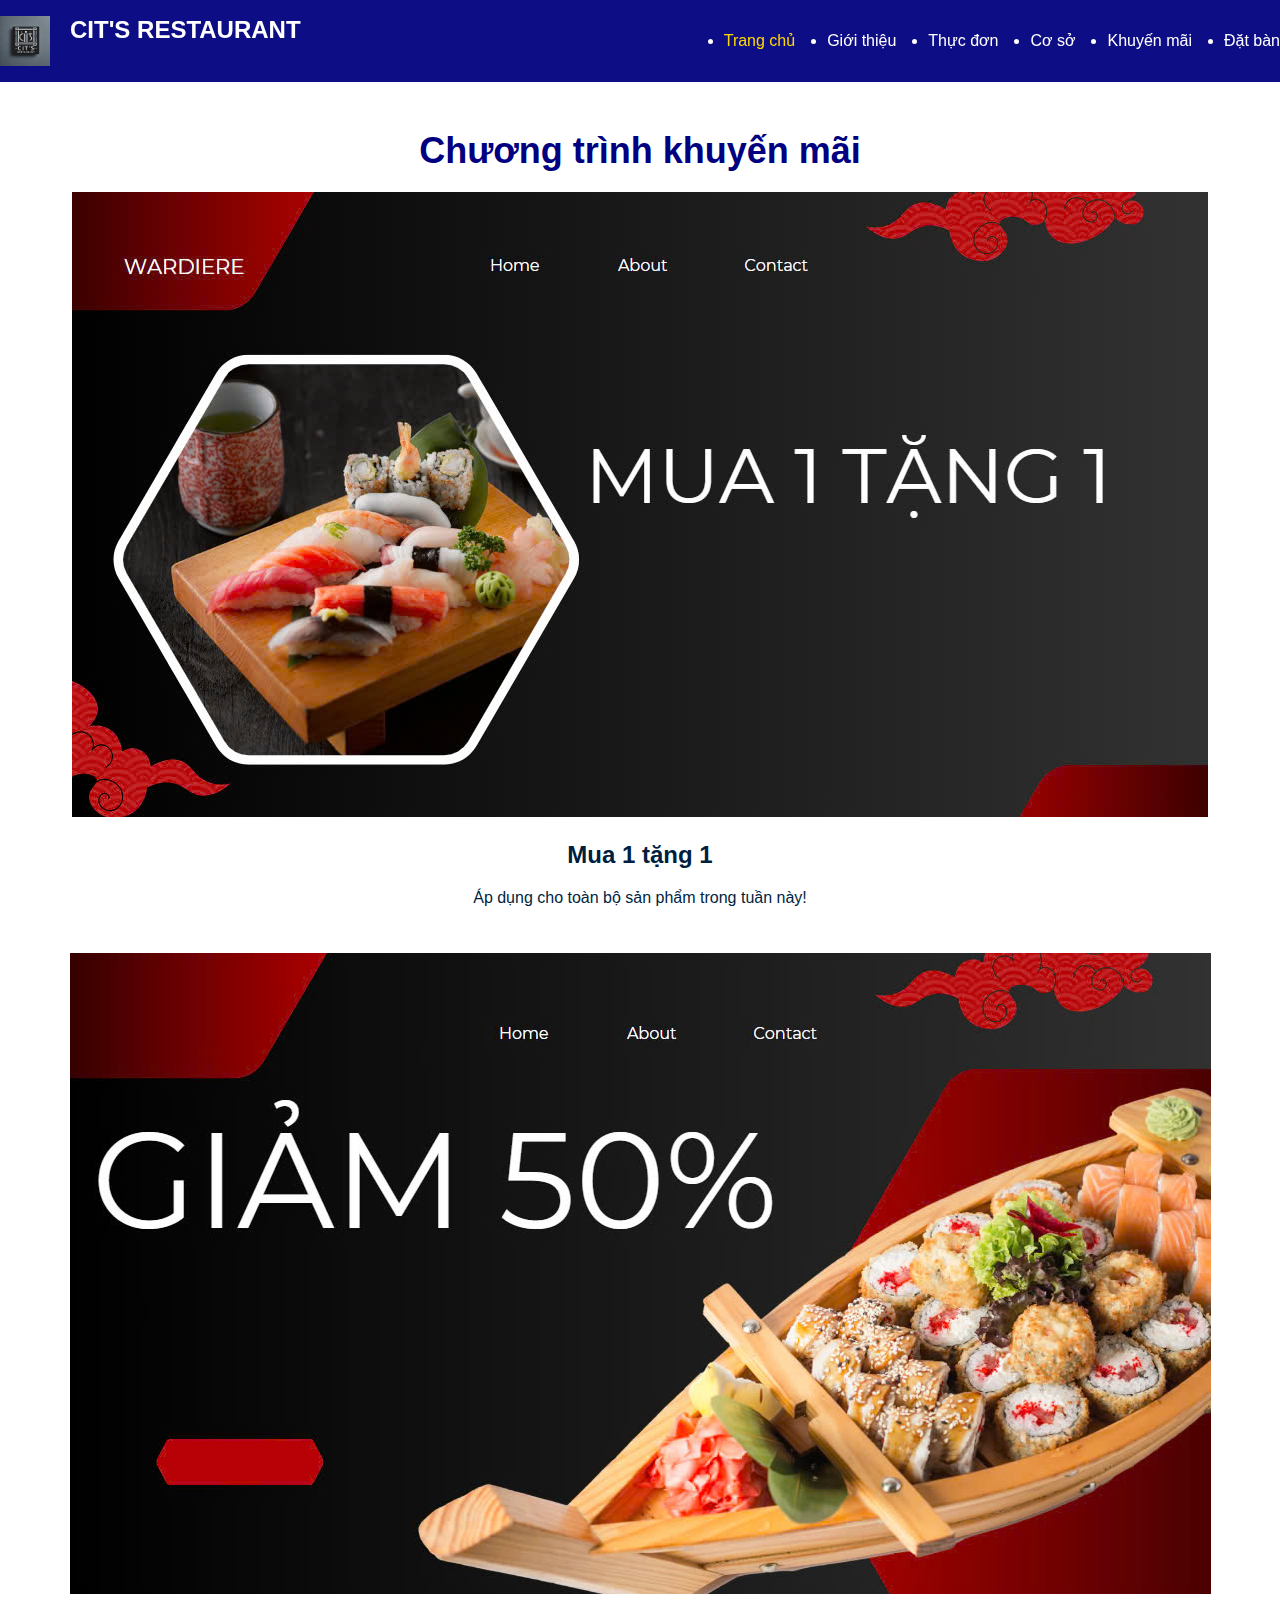
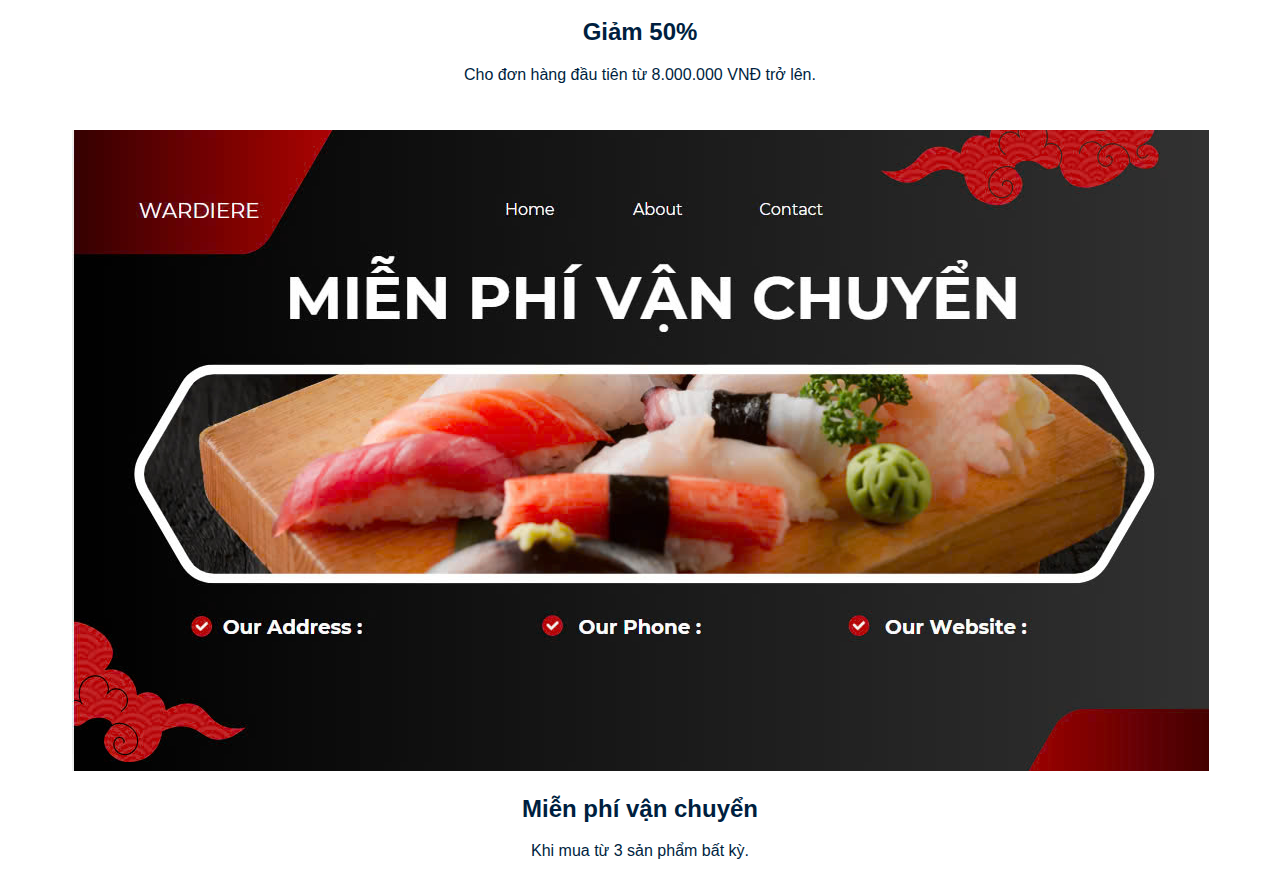
<file: promotions.html>
<!DOCTYPE html>
<html lang="vi">
<head>
  <meta charset="UTF-8">
  <title>Chương trình khuyến mãi</title>
  <link rel="stylesheet" href="mai.css">
</head>
<body>
<!-- Navigation -->
<nav class="navbar">
    <div class="logo"> <img src="logo/logo nhà hàng.webp" alt=""/>CIT'S RESTAURANT</div>
    <ul class="nav-links">
        <li><a href="#home" class="active">Trang chủ</a></li>
        <li><a href="#about">Giới thiệu</a></li>
        <li><a href="menu.html">Thực đơn</a></li>
        <li><a href="#locations">Cơ sở</a></li>
        <li><a href="promotions.html">Khuyến mãi</a></li>
        <li><a href="reservation.html">Đặt bàn</a></li>
    </ul>
    <div class="menu-toggle">
        <i class="fas fa-bars"></i>
    </div>
</nav>

  <h1>Chương trình khuyến mãi</h1>

  <div class="promo-list">
    <div class="promo-card">
      <img src="promotion/2.jpg" alt="Khuyến mãi 1">
      <div class="promo-content">
        <h2>Mua 1 tặng 1</h2>
        <p>Áp dụng cho toàn bộ sản phẩm trong tuần này!</p>
      </div>
    </div>

    <div class="promo-card">
      <img src="promotion/1.jpg" alt="Khuyến mãi 2">
      <div class="promo-content">
        <h2>Giảm 50%</h2>
        <p>Cho đơn hàng đầu tiên từ 8.000.000 VNĐ trở lên.</p>
      </div>
    </div>

    <div class="promo-card">
      <img src="promotion/3.jpg" alt="Khuyến mãi 3">
      <div class="promo-content">
        <h2>Miễn phí vận chuyển</h2>
        <p>Khi mua từ 3 sản phẩm bất kỳ.</p>
      </div>
    </div>
  </div>
</body>
</html>
</file>
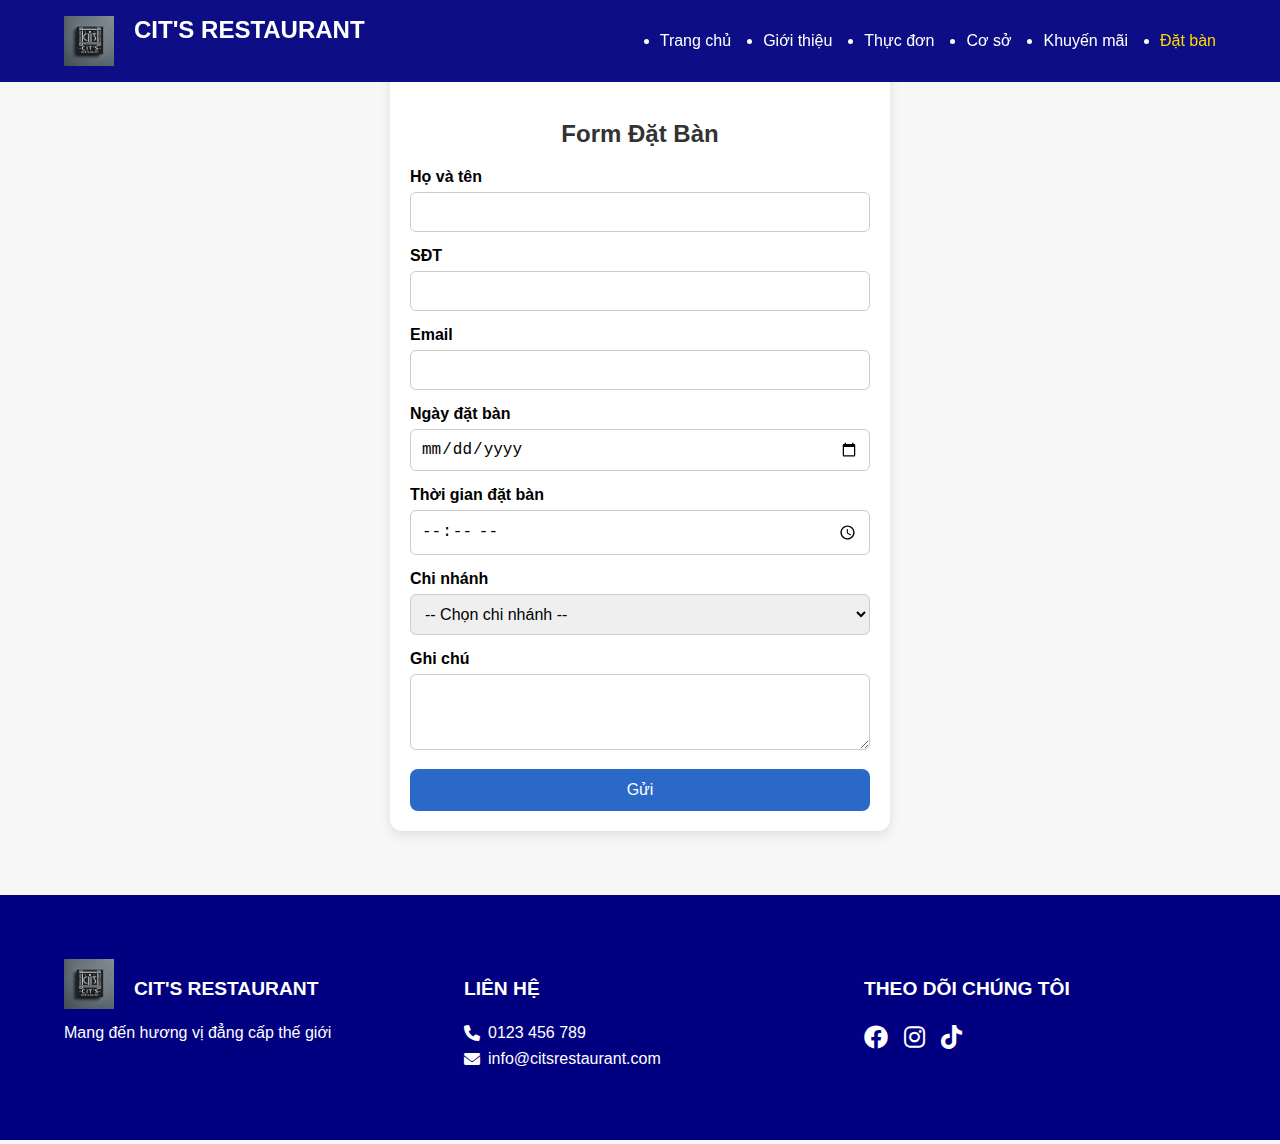
<file: reservation.html>
<!DOCTYPE html>
<html lang="vi">
<head>
  <meta charset="UTF-8" />
  <meta name="viewport" content="width=device-width, initial-scale=1.0"/>
  <title>Đặt bàn</title>
  <link rel="stylesheet" href="ban.css">
  <link rel="stylesheet" href="https://cdnjs.cloudflare.com/ajax/libs/font-awesome/6.0.0/css/all.min.css">
</head>
<body>
  <!-- Navigation -->
  <nav class="navbar">
    <div class="logo"> <img src="logo/logo nhà hàng.webp" alt=""/>CIT'S RESTAURANT</div>
    <ul class="nav-links">
        <li><a href="index.html#home">Trang chủ</a></li>
        <li><a href="index.html#about">Giới thiệu</a></li>
        <li><a href="menu.html">Thực đơn</a></li>
        <li><a href="index.html#locations">Cơ sở</a></li>
        <li><a href="promotions.html">Khuyến mãi</a></li>
        <li><a href="reservation.html" class="active">Đặt bàn</a></li>
    </ul>
    <div class="menu-toggle">
        <i class="fas fa-bars"></i>
    </div>
</nav>


  <div class="container">
    <h2>Form Đặt Bàn</h2>
    <form id="bookingForm">
      <label for="name">Họ và tên</label>
      <input type="text" id="name" name="name" required>

      <label for="phone">SĐT</label>
      <input type="phone" id="phone" name="phone" required>

      <label for="email">Email</label>
      <input type="email" id="email" name="email" required>

      <label for="date">Ngày đặt bàn</label>
      <input type="date" id="date" name="date" required>

      <label for="time">Thời gian đặt bàn</label>
      <input type="time" id="time" name="time" required>

      <label for="branch">Chi nhánh</label>
      <select id="branch" name="branch" required>
        <option value="">-- Chọn chi nhánh --</option>
        <option value="Hà Nội">Hà Nội</option>
        <option value="Thành phố Hồ Chí Minh">Thành phố Hồ Chí Minh</option>
        <option value="Đà Nẵng">Đà Nẵng</option>
      </select>

      <label for="note">Ghi chú</label>
      <textarea id="note" name="note" rows="3"></textarea>

      <button type="submit">Gửi</button>
    </form>
  </div>

 <!-- Footer -->
 <footer class="footer">
  <div class="footer-content">
      <div class="footer-col">
          <div class="logo"><img src="logo/logo nhà hàng.webp" alt="logo"></div>
          <h3>CIT'S RESTAURANT</h3>
          <p>Mang đến hương vị đẳng cấp thế giới</p>
      </div>
      <div class="footer-col">
          <h3>Liên hệ</h3>
          <p><i class="fas fa-phone"></i> 0123 456 789</p>
          <p><i class="fas fa-envelope"></i> info@citsrestaurant.com</p>
      </div>
      <div class="footer-col">
          <h3>Theo dõi chúng tôi</h3>
          <div class="social-links">
              <a href="#"><i class="fab fa-facebook"></i></a>
              <a href="#"><i class="fab fa-instagram"></i></a>
              <a href="#"><i class="fab fa-tiktok"></i></a>
          </div>
      </div>
  </div>
</footer>
<script src="script.js"></script>
</body>
</html>
</file>
<file: mai.css>
:root {
  --navy: #000080;
  --white: #ffffff;
}


/* Navigation */
.logo img{
  height:50px;
  float: left;
  margin-right: 20px;
}
.navbar {
  position: fixed;
  top: 0;
  width: 100%;
  display: flex;
  justify-content: space-between;
  align-items: center;
  padding: 1rem 0;
  background: rgba(0,0,128,0.95);
  color: var(--white);
  z-index: 1000;
  transition: var(--transition);
  box-sizing: border-box;
}

.logo {
  font-size: 1.5rem;
  font-weight: bold;
  text-transform: uppercase;
}

.nav-links {
  display: flex;
  gap: 2rem;
}

.nav-links a {
  color: var(--white);
  text-decoration: none;
  transition: var(--transition);
}

.nav-links a:hover,
.nav-links a.active {
  color: #ffd700;
}

.menu-toggle {
  display: none;
  cursor: pointer;
}
/*Hết navigation bar*/

body {
  font-family: 'Arial', sans-serif;
  background: #ffffff;
  color: #001f3f;
  text-align: center;
  margin: 0;
  padding: 0;
}

h1 {
  margin: 20px;
  font-size: 36px;
  margin-top: 100px;
  padding-top: 30px;
  color:#000080;
}

.carousel {
  position: relative;
  max-width: 800px;
  margin: auto;
  overflow: hidden;
  border-radius: 10px;
  box-shadow: 0 4px 20px rgba(0,0,0,0.2);
  background: #f8f8f8;
}

.slide {
  display: none;
  transition: opacity 1s ease;
}

.slide img {
  width: 100%;
  border-bottom: 1px solid #ccc;
}

.caption {
  background: #ffffff;
  padding: 15px;
}

.caption h2 {
  margin: 10px 0;
  font-size: 28px;
}

.caption p {
  font-size: 18px;
  color: #333;
}

button {
  margin-top: 10px;
  padding: 8px 16px;
  background-color: #001f3f;
  color: white;
  border: none;
  border-radius: 5px;
  cursor: pointer;
}

button:hover {
  background-color: #003366;
}

.active {
  display: block;
}

.prev, .next {
  cursor: pointer;
  position: absolute;
  top: 50%;
  transform: translateY(-50%);
  padding: 10px;
  font-size: 24px;
  background-color: rgba(0, 0, 0, 0.5);
  color: white;
  border: none;
  border-radius: 50%;
  user-select: none;
}

.prev {
  left: 10px;
}

.next {
  right: 10px;
}

/* Popup chi tiết */
.popup {
  display: none;
  position: fixed;
  z-index: 999;
  padding-top: 100px;
  left: 0;
  top: 0;
  width: 100%;
  height: 100%;
  overflow: auto;
  background-color: rgba(0,0,0,0.6);
}

.popup-content {
  background-color: #fff;
  margin: auto;
  padding: 20px;
  border-radius: 8px;
  width: 80%;
  max-width: 500px;
  text-align: left;
}

.close {
  color: #aaa;
  float: right;
  font-size: 28px;
  font-weight: bold;
}

.close:hover {
  color: black;
  cursor: pointer;
}

@media (min-width: 768px) {
    .promo-list {
      display: grid;
      grid-template-columns: 1fr;
      gap: 30px;
    }
  }

/* Footer */
.footer {
  background-color: var(--navy);
  color: var(--white);
  padding: 4rem 5%;
  margin-top: 4rem;
  margin-bottom: 0;
  width:100%;
}

.footer-content {
  display: grid;
  grid-template-columns: repeat(auto-fit, minmax(250px, 1fr));
  gap: 3rem;
  max-width: 1200px;
  margin: 0 auto;
}

.footer-col h3 {
  margin-bottom: 1.5rem;
  font-size: 1.2rem;
  text-transform: uppercase;
}

.footer-col p {
  margin: 0.5rem 0;
  display: flex;
  align-items: center;
  gap: 0.5rem;
}

.social-links {
  display: flex;
  gap: 1rem;
  margin-top: 1rem;
}

.social-links a {
  color: var(--white);
  font-size: 1.5rem;
  transition: var(--transition);
}

.social-links a:hover {
  color: #ffd700;
  transform: translateY(-2px);
}

/* 1. Đảm bảo toàn bộ phần tử không vượt ra ngoài khung */
*,
*::before,
*::after {
  box-sizing: border-box;
}

/* 2. Ẩn overflow ngang */
html, body {
  margin: 0;
  padding: 0;
  overflow-x: hidden;
}

/* 3. Images, carousel và navbar không vượt quá 100% */
img,
.carousel,
.navbar,
.popup-content {
  max-width: 100%;
}

/* 4. Đảm bảo carousel co dãn đúng */
.carousel {
  width: 100%;
  max-width: 800px; /* nếu bạn vẫn muốn giới hạn */
  margin: 0 auto;
}

/* 5. Đảm bảo popup-content co đúng trong viewport */
.popup-content {
  width: 90%;
  max-width: 500px;
  box-sizing: border-box;
}


/* Với màn hình nhỏ hơn 992px */
@media (max-width: 992px) {
  .nav-links {
    display: none;
    flex-direction: column;
    background: rgba(0, 0, 128, 0.95);
    position: absolute;
    top: 80px;
    right: 20px;
    width: 200px;
    border-radius: 8px;
    overflow: hidden;
  }

  .nav-links.active {
    display: flex;
  }

  .menu-toggle {
    display: block;
    color: #ffffff;
    font-size: 1.8rem;
    margin-right: 20px;
    cursor: pointer;
  }

  .logo {
    font-size: 1.2rem;
  }

  h1 {
    font-size: 2rem;
    margin-top: 80px;
  }

  .caption h2 {
    font-size: 1.5rem;
  }

  .caption p {
    font-size: 1rem;
  }

  .popup-content {
    width: 90%;
  }
}

/* Với màn hình nhỏ hơn 768px */
@media (max-width: 768px) {
  .carousel {
    max-width: none;
    width: 100%;
  }

  .footer-content {
    grid-template-columns: 1fr;
    text-align: center;
  }

  .footer-col {
    margin-bottom: 2rem;
  }

  .social-links {
    justify-content: center;
  }
}
</file>
<file: ban.css>
:root {
  --navy: #000080;
  --white: #ffffff;
}


* {
    box-sizing: border-box;
  }
  
/* Navigation */
.logo img{
  height:50px;
  float: left;
  margin-right: 20px;
}
.navbar {
  position: fixed;
  top: 0;
  width: 100%;
  display: flex;
  justify-content: space-between;
  align-items: center;
  padding: 1rem 5%;
  background: rgba(0,0,128,0.95);
  color: var(--white);
  z-index: 1000;
  transition: var(--transition);
}

.logo {
  font-size: 1.5rem;
  font-weight: bold;
  text-transform: uppercase;
}

.nav-links {
  display: flex;
  gap: 2rem;
}

.nav-links a {
  color: var(--white);
  text-decoration: none;
  transition: var(--transition);
}

.nav-links a:hover,
.nav-links a.active {
  color: #ffd700;
}

.menu-toggle {
  display: none;
  cursor: pointer;
}
/* Hết phần navigation bar*/

  body {
    font-family: Arial, sans-serif;
    background: #f7f7f7;
    margin: 0;
    padding: 0;
    display: flex;
    justify-content: center;
    align-items: center;
    min-height: 100vh;
    flex-direction: column;
  }
  
  .container {
    background: #fff;
    padding: 20px;
    border-radius: 12px;
    box-shadow: 0 4px 12px rgba(0, 0, 0, 0.1);
    max-width: 500px;
    width: 90%;
    padding-top:100px;
  }
  
  h2 {
    text-align: center;
    margin-bottom: 20px;
    color: #333;
  }
  
  label {
    display: block;
    margin-bottom: 6px;
    font-weight: bold;
  }
  
  input, select, textarea {
    width: 100%;
    padding: 10px;
    margin-bottom: 15px;
    border-radius: 6px;
    border: 1px solid #ccc;
    font-size: 16px;
  }
  
  textarea {
    resize: vertical;
  }
  
  button {
    background-color: #2a69c8;
    color: white;
    border: none;
    padding: 12px 20px;
    width: 100%;
    border-radius: 8px;
    font-size: 16px;
    cursor: pointer;
    transition: background-color 0.3s ease;
  }
  
  button:hover {
    background-color: #218838;
  }
  
  @media (max-width: 600px) {
    .container {
      padding: 15px;
    }
  }

  @media (max-width: 768px) {
    .nav-links {
        display: none;
        flex-direction: column;
        position: absolute;
        top: 60px;
        left: 0;
        width: 100%;
        background: rgba(0,0,128,0.95);
        padding: 1rem;
    }
    .nav-links.active {
        display: flex;
    }
    .menu-toggle {
        display: block;
        color: #ffffff;
        font-size: 1.8rem;
        margin-right: 20px;
        cursor: pointer;
    }
  }

/* Footer */
.footer {
  background-color: var(--navy);
  color: var(--white);
  padding: 4rem 5%;
  margin-top: 4rem;
  width: 100%;
}

.footer-content {
  display: grid;
  grid-template-columns: repeat(auto-fit, minmax(250px, 1fr));
  gap: 3rem;
  max-width: 1200px;
  margin: 0 auto;
}

.footer-col h3 {
  margin-bottom: 1.5rem;
  font-size: 1.2rem;
  text-transform: uppercase;
}

.footer-col p {
  margin: 0.5rem 0;
  display: flex;
  align-items: center;
  gap: 0.5rem;
}

.social-links {
  display: flex;
  gap: 1rem;
  margin-top: 1rem;
}

.social-links a {
  color: var(--white);
  font-size: 1.5rem;
  transition: var(--transition);
}

.social-links a:hover {
  color: #ffd700;
  transform: translateY(-2px);
}
</file>
